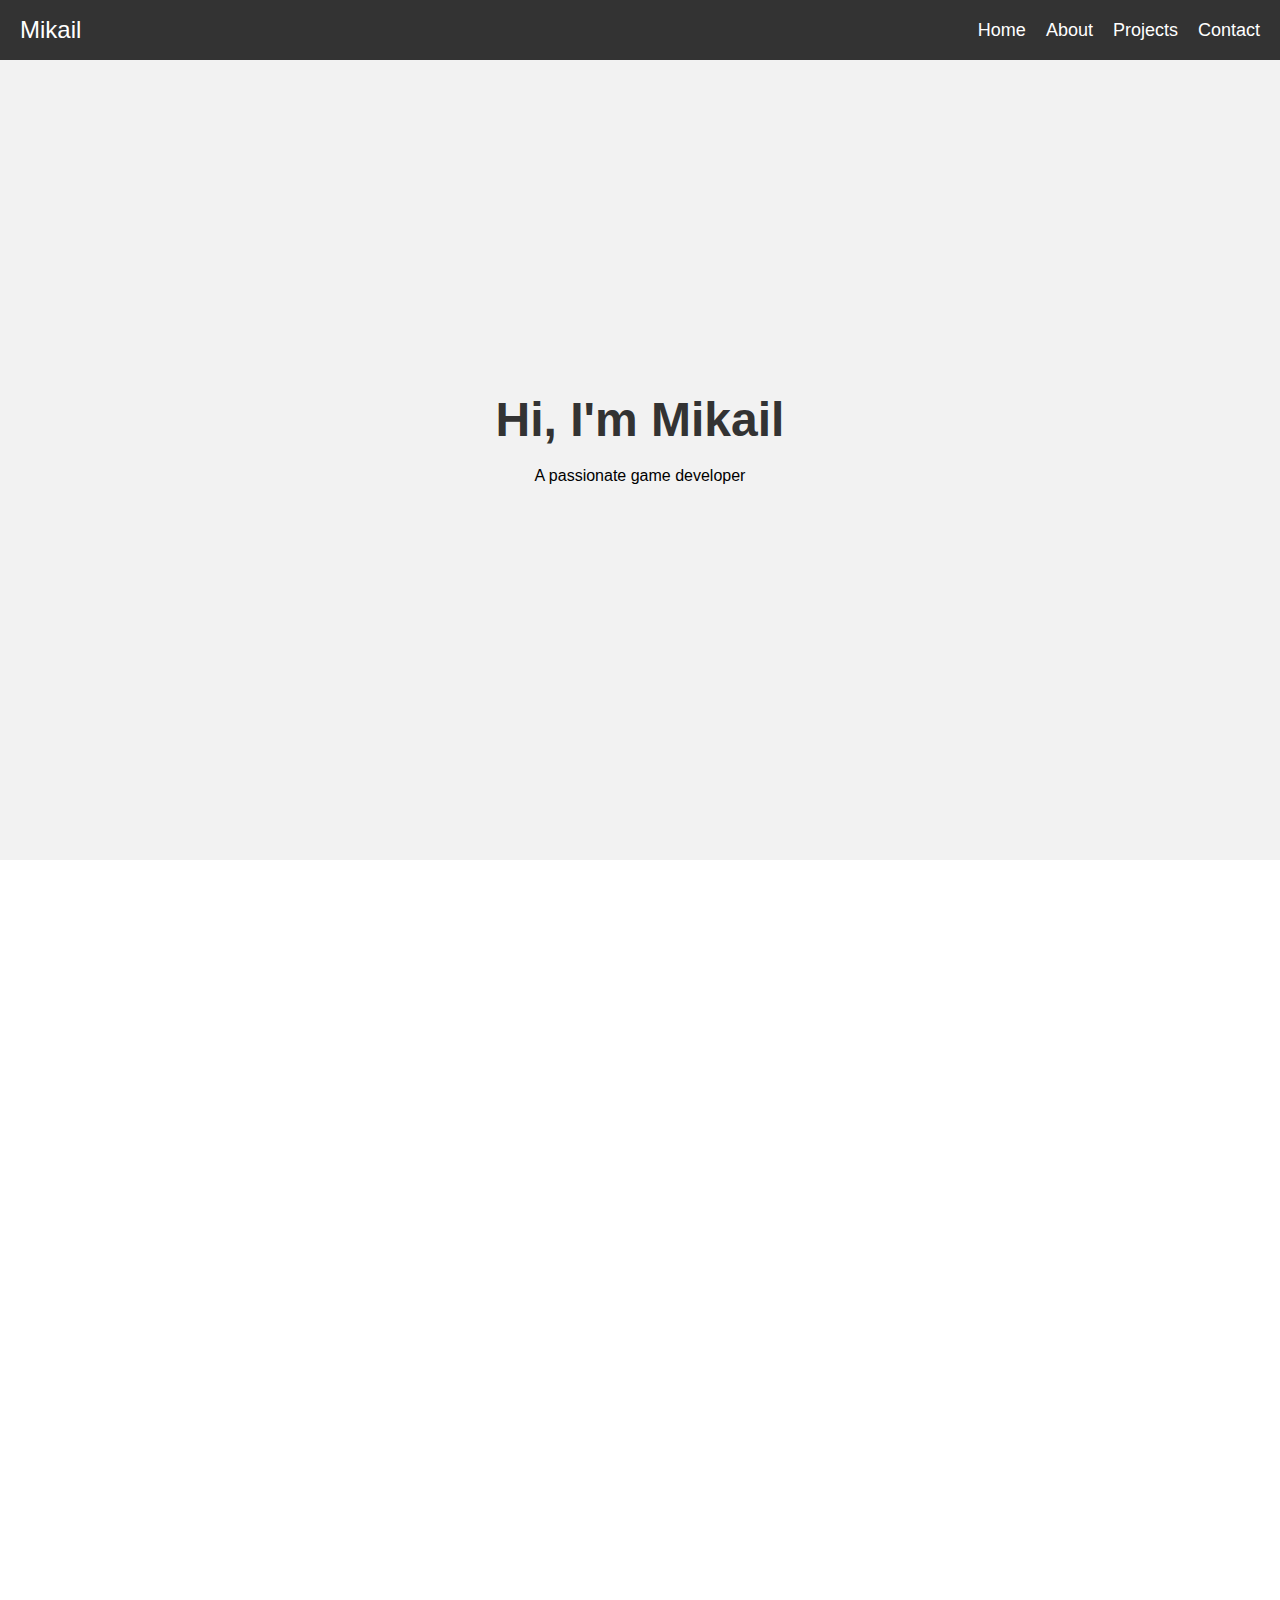
<file: odev2/index.html>
<!DOCTYPE html>
<html>

<head>
  <meta charset="UTF-8">
  <meta name="viewport" content="width=device-width, initial-scale=1.0">
  <title>Mikail</title>
  <link rel="stylesheet" href="styles.css">
</head>

<body data-spy="scroll" data-target="#navbarNav" data-offset="50">
  <nav class="navbar navbar-expand-lg navbar-dark bg-dark fixed-top" id="navbarNav">
    <a class="navbar-brand" href="#">Mikail</a>
    <div class="collapse navbar-collapse" id="navbarNav">
      <ul class="navbar-nav ml-auto">
        <li class="nav-item">
          <a class="nav-link" href="#home">Home</a>
        </li>
        <li class="nav-item">
          <a class="nav-link" href="#about">About</a>
        </li>
        <li class="nav-item">
          <a class="nav-link" href="#projects">Projects</a>
        </li>
        <li class="nav-item">
          <a class="nav-link" href="#contact">Contact</a>
        </li>
      </ul>
    </div>
  </nav>

  <section id="home">
    <div class="container">
      <h1>Hi, I'm Mikail</h1>
      <p>A passionate game developer</p>
    </div>
  </section>

  <section id="about" class="section">
    <div class="container">
      <h2>About Me</h2>
      <p>I am a 3rd year computer engineering student.</p>
    </div>
  </section>

  <section id="projects" class="section">
    <div class="container">
      <h2>My Projects</h2>
      <p>I'm actually working on my mobile game.</p>
    </div>
  </section>

  <section id="contact" class="section">
    <div class="container">
      <h2>Contact</h2>
      <p><img class="srv" src="gm.png" width="30" height="30" padding="100"></img>mikailakr42@gmail.com</p>
      <p><img class="srv" src="wp.png" width="30" height="30"></img>+90 505 098 04 42</p>
      <a href="https://www.linkedin.com/in/mikailakar"><img src="in.png" width="30" height="30"></img></a>
      <a href="https://github.com/mikailakar"><img src="gh.png" width="30" height="30"></img></a>
    </div>
  </section>

  <script src="https://code.jquery.com/jquery-3.6.0.min.js"></script>
  <script src="https://cdnjs.cloudflare.com/ajax/libs/popper.js/2.9.2/umd/popper.min.js"></script> 
  <script src="https://stackpath.bootstrapcdn.com/bootstrap/4.5.2/js/bootstrap.min.js"></script>
  <script src="script.js"></script>
</body>

</html>
</file>
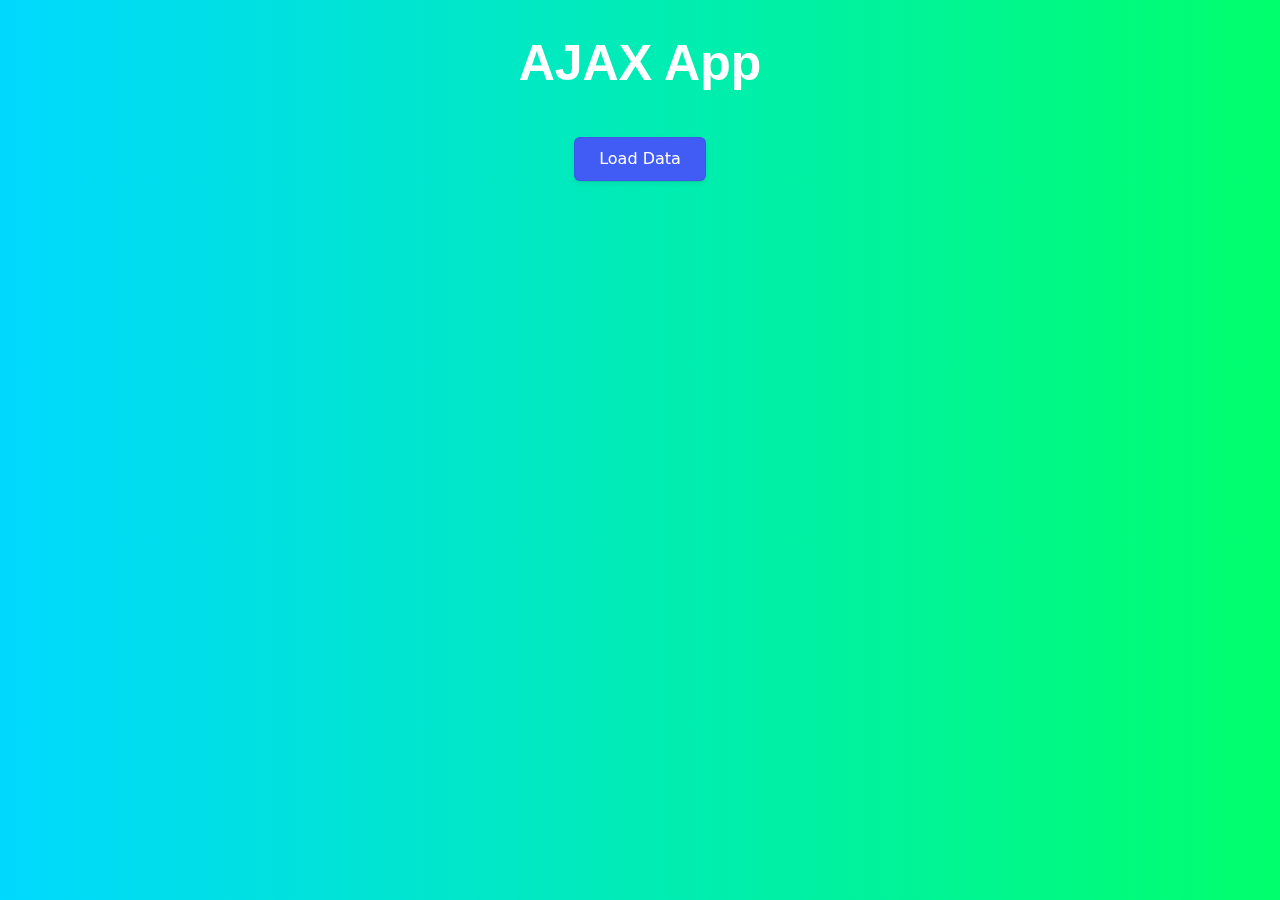
<file: odev3/index.html>
<!DOCTYPE html>
<html lang="en">
<head>
  <meta charset="UTF-8">
  <meta name="viewport" content="width=device-width, initial-scale=1.0">
  <title>AJAX App</title>
  <link href="styles.css" rel="stylesheet">
  <script src="https://code.jquery.com/jquery-3.6.0.min.js"></script>
</head>
<body>
  <h1 class="title1">AJAX App</h1>

  <div id="result"></div>

  <button id="loadDataBtn" class="button" role="button">Load Data</button>

  <script src="script.js"></script>
</body>
</html>
</file>
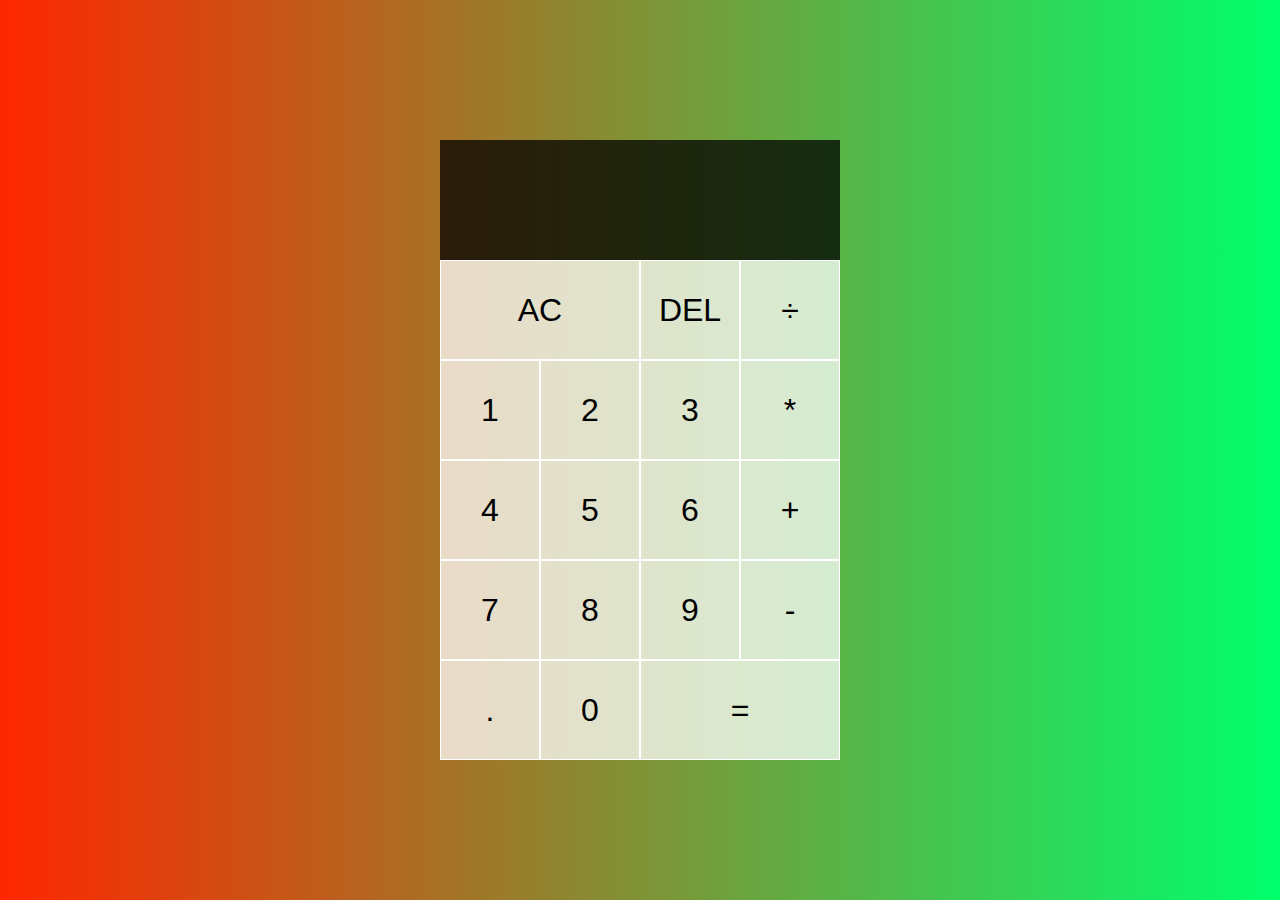
<file: odev4/index.html>
<!DOCTYPE html>
<html lang="en">
<head>
  <meta charset="UTF-8">
  <meta name="viewport" content="width=device-width, initial-scale=1.0">
  <meta http-equiv="X-UA-Compatible" content="ie=edge">
  <title>Calculator</title>
  <link href="styles.css" rel="stylesheet">
  <script src="script.js" defer></script>
</head>
<body>
  <div class="calculator-grid">
    <div class="output">
      <div data-previous-operand class="previous-operand"></div>
      <div data-current-operand class="current-operand"></div>
    </div>
    <button data-all-clear class="span-two">AC</button>
    <button data-delete>DEL</button>
    <button data-operation>÷</button>
    <button data-number>1</button>
    <button data-number>2</button>
    <button data-number>3</button>
    <button data-operation>*</button>
    <button data-number>4</button>
    <button data-number>5</button>
    <button data-number>6</button>
    <button data-operation>+</button>
    <button data-number>7</button>
    <button data-number>8</button>
    <button data-number>9</button>
    <button data-operation>-</button>
    <button data-number>.</button>
    <button data-number>0</button>
    <button data-equals class="span-two">=</button>
  </div>
</body>
</html>
</file>
<file: odev2/styles.css>
body {
  font-family: Arial, sans-serif;
  margin: 0;
  padding: 0;
}

.container {
  height: 400px;
  max-width: 1200px;
  margin: 0 auto;
  padding: 0 20px;
  padding-top: 200px;
}

.navbar {
  background-color: #333;
  height: 60px;
  display: flex;
  align-items: center;
  justify-content: space-between;
  padding: 0 20px;
  animation: fadeInDown 0.5s;
}

.navbar-brand {
  font-size: 24px;
  color: #fff;
  text-decoration: none;
}

.navbar-nav {
  display: flex;
  align-items: center;
  list-style-type: none;
  margin: 0;
  padding: 0;
}

.nav-item {
  margin-left: 20px;
}

.nav-link {
  font-size: 18px;
  color: #fff;
  text-decoration: none;
  transition: color 0.3s;
}

.nav-link:hover {
  color: #aaa;
}

@keyframes fadeInDown {
  from {
    opacity: 0;
    transform: translate3d(0, -100%, 0);
  }
  to {
    opacity: 1;
    transform: translate3d(0, 0, 0);
  }
}

#home {
  text-align: center;
  padding: 100px 0;
  background-color: #f2f2f2;
}

#home h1 {
  font-size: 48px;
  margin-bottom: 20px;
  color: #333;
}

#about {
  text-align: center;
  padding: 100px 0;
}

#about h2 {
  font-size: 36px;
  margin-bottom: 20px;
  color: #333;
}

#projects {
  text-align: center;
  padding: 100px 0;
  background-color: #f2f2f2;
}

#projects h2 {
  font-size: 36px;
  margin-bottom: 20px;
  color: #333;
}

#contact {
  text-align: center;
  padding: 100px 0;
}

#contact h2 {
  font-size: 36px;
  margin-bottom: 20px;
  color: #333;
}

.section {
  margin-top: -200px;
  opacity: 0;
  transform: translateY(50px);
  transition: opacity 0.5s, transform 0.5s;
}

.section.show {
  opacity: 1;
  transform: translateY(0);
}

.srv{
  padding-right: 10px;
  margin-bottom: -10px;
}
</file>
<file: odev3/styles.css>
body {
  padding: 0;
  margin: 0;
  background: linear-gradient(to right, #00d9ff, #00FF6C);
  box-sizing: border-box;
  font-family: Gotham Rounded, sans-serif;
  font-weight: normal;
  text-align: center;
}

.title1{
  color: #fff;
  font-size: 50px;
}

div{
  color: #c300ff;
  font-size: 20px; 
}

.button{
  appearance: button;
  backface-visibility: hidden;
  background-color: #405cf5;
  border-radius: 6px;
  border-width: 0;
  box-shadow: rgba(50, 50, 93, .1) 0 0 0 1px inset,rgba(50, 50, 93, .1) 0 2px 5px 0,rgba(0, 0, 0, .07) 0 1px 1px 0;
  box-sizing: border-box;
  color: #fff;
  cursor: pointer;
  font-family: -apple-system,system-ui,"Segoe UI",Roboto,"Helvetica Neue",Ubuntu,sans-serif;
  font-size: 100%;
  height: 44px;
  line-height: 1.15;
  margin: 12px 0 0;
  outline: none;
  overflow: hidden;
  padding: 0 25px;
  position: relative;
  text-align: center;
  text-transform: none;
  transform: translateZ(0);
  transition: all .2s,box-shadow .08s ease-in;
  user-select: none;
  -webkit-user-select: none;
  touch-action: manipulation;
}

.button:disabled {
  cursor: default;
}

.button:focus {
  box-shadow: rgba(50, 50, 93, .1) 0 0 0 1px inset, rgba(50, 50, 93, .2) 0 6px 15px 0, rgba(0, 0, 0, .1) 0 2px 2px 0, rgba(50, 151, 211, .3) 0 0 0 4px;
}
</file>
<file: odev4/styles.css>
*, *::before, *::after {
  box-sizing: border-box;
  font-family: Gotham Rounded, sans-serif;
  font-weight: normal;
}

body {
  padding: 0;
  margin: 0;
  background: linear-gradient(to right, #ff2600, #00FF6C);
}

.calculator-grid {
  display: grid;
  justify-content: center;
  align-content: center;
  min-height: 100vh;
  grid-template-columns: repeat(4, 100px);
  grid-template-rows: minmax(120px, auto) repeat(5, 100px);
}

.calculator-grid > button {
  cursor: pointer;
  font-size: 2rem;
  border: 1px solid white;
  outline: none;
  background-color: rgba(255, 255, 255, .75);
}

.calculator-grid > button:hover {
  background-color: rgba(255, 255, 255, .9);
}

.span-two {
  grid-column: span 2;
}

.output {
  grid-column: 1 / -1;
  background-color: rgba(0, 0, 0, .75);
  display: flex;
  align-items: flex-end;
  justify-content: space-around;
  flex-direction: column;
  padding: 10px;
  word-wrap: break-word;
  word-break: break-all;
}

.output .previous-operand {
  color: rgba(255, 255, 255, .75);
  font-size: 1.5rem;
}

.output .current-operand {
  color: white;
  font-size: 2.5rem;
}
</file>
